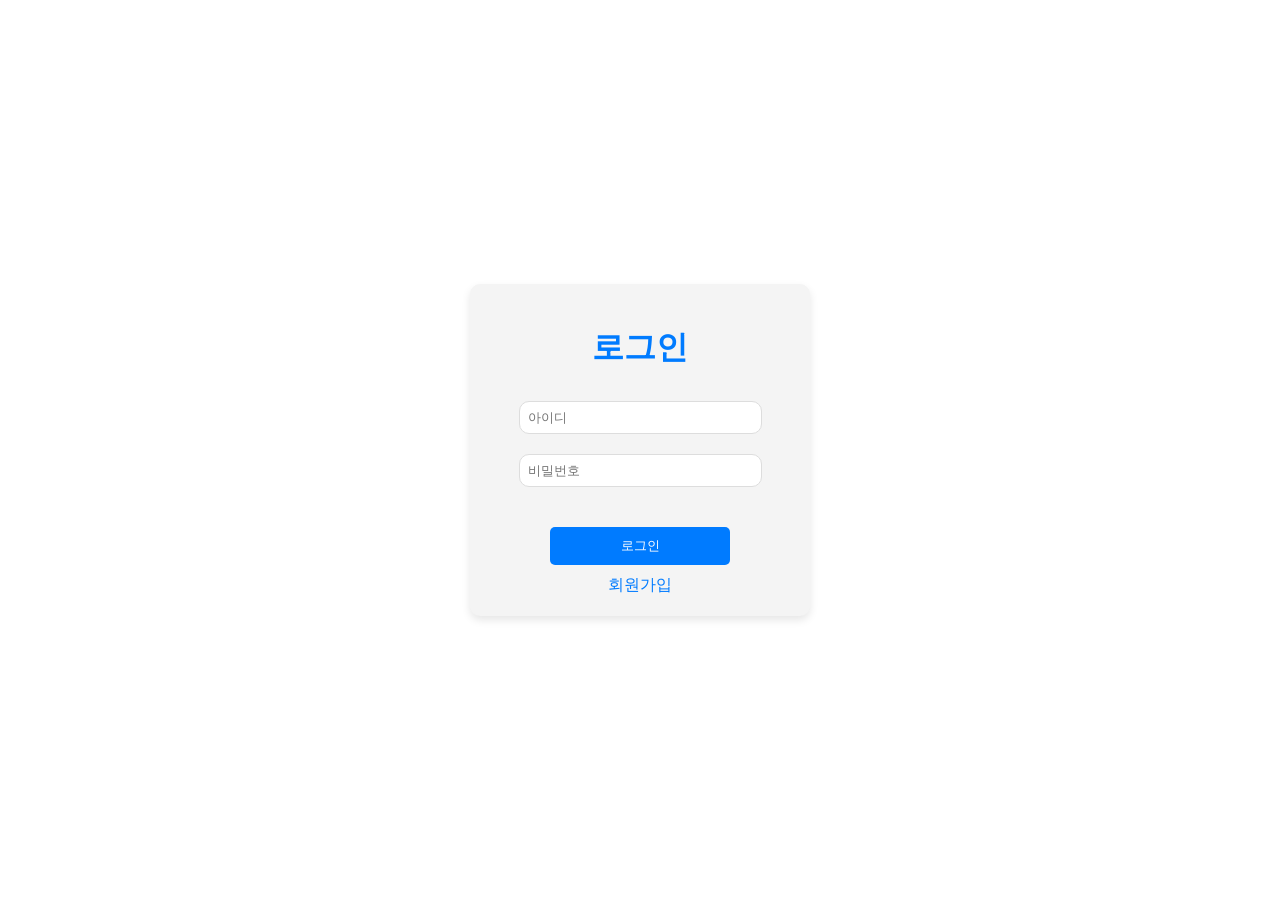
<file: Project2/templates/login_main.html>
<!DOCTYPE html>
<html lang="ko">
<head>
    <meta charset="UTF-8">
    <meta name="viewport" content="width=device-width, initial-scale=1.0">
    <title>로그인</title>
    <style>
        body {
            display: flex;
            justify-content: center;
            align-items: center;
            height: 100vh;
            margin: 0;
            font-family: Arial, sans-serif;
        }
        .container {
            width: 300px;
            padding: 20px;
            background-color: #f4f4f4;
            border-radius: 10px;
            box-shadow: 0 4px 8px rgba(0,0,0,0.1);
            text-align: center;
        }
        input[type="text"], input[type="password"] {
            width: 75%;
            padding: 8px;
            margin: 10px 0;
            border-radius: 10px;
            border: 1px solid #ddd;
        }
        button {
            width: 60%;
            padding: 10px;
            background-color: #007BFF;
            color: white;
            border: none;
            border-radius: 5px;
            cursor: pointer;
            margin-top: 30px;
        }
        button:hover {
            background-color: #0056b3;
        }
        a {
            display: block;
            margin-top: 10px;
            color: #007BFF;
            text-decoration: none;
        }
        a:hover {
            text-decoration: underline;
        }
    </style>
</head>
<body>
    <div class="container">
        <h1 style="color: #007BFF;">로그인</h1>
        <form action="/login" method="POST">
            <input type="text" name="id" placeholder="아이디" required>
            <input type="password" name="password" placeholder="비밀번호" required>
            <button type="submit">로그인</button>
        </form>
        <a href="/register">회원가입</a>
    </div>
</body>
</html>
</file>
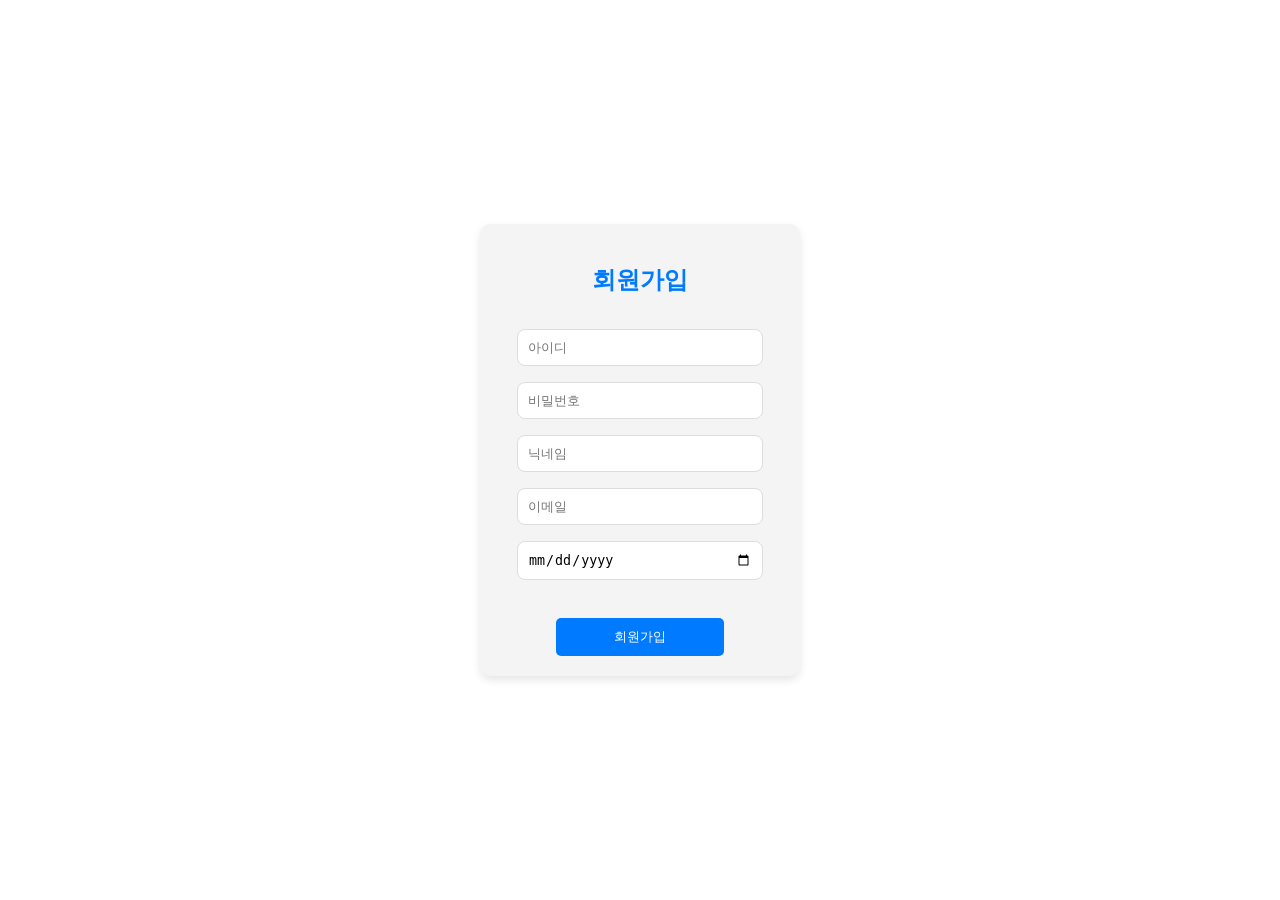
<file: Project2/templates/register.html>
<!DOCTYPE html>
<html lang="ko">
<head>
    <meta charset="UTF-8">
    <meta name="viewport" content="width=device-width, initial-scale=1.0">
    <title>회원가입</title>
    <style>
        body {
            display: flex;
            justify-content: center;
            align-items: center;
            height: 100vh;
            margin: 0;
            font-family: Arial, sans-serif;
        }
        .container {
            width: 280px;
            padding: 20px;
            background-color: #f4f4f4;
            border-radius: 10px;
            box-shadow: 0 4px 8px rgba(0,0,0,0.1);
            text-align: center;
        }
        input[type="text"], input[type="password"], input[type="email"], input[type="date"] {
            width: 80%;
            padding: 10px;
            margin: 8px 0;
            border-radius: 8px;
            border: 1px solid #ddd;
        }
        button {
            width: 60%;
            padding: 10px;
            background-color: #007BFF;
            color: white;
            border: none;
            border-radius: 5px;
            cursor: pointer;
            margin-top: 30px;
        }
        button:hover {
            background-color: #0056b3;
        }
    </style>
</head>
<body>
    <div class="container">
        <h2 style="color: #007BFF; padding: 0px 0px 5px 0px;">회원가입</h2>
        <form action="/register" method="POST">
            <input type="text" name="id" placeholder="아이디" required>
            <input type="password" name="password" placeholder="비밀번호" required>
            <input type="text" name="nickname" placeholder="닉네임" required>
            <input type="email" name="email" placeholder="이메일" required>
            <input type="date" name="birthdate" required>
            <button type="submit">회원가입</button>
        </form>
    </div>
</body>
</html>
</file>
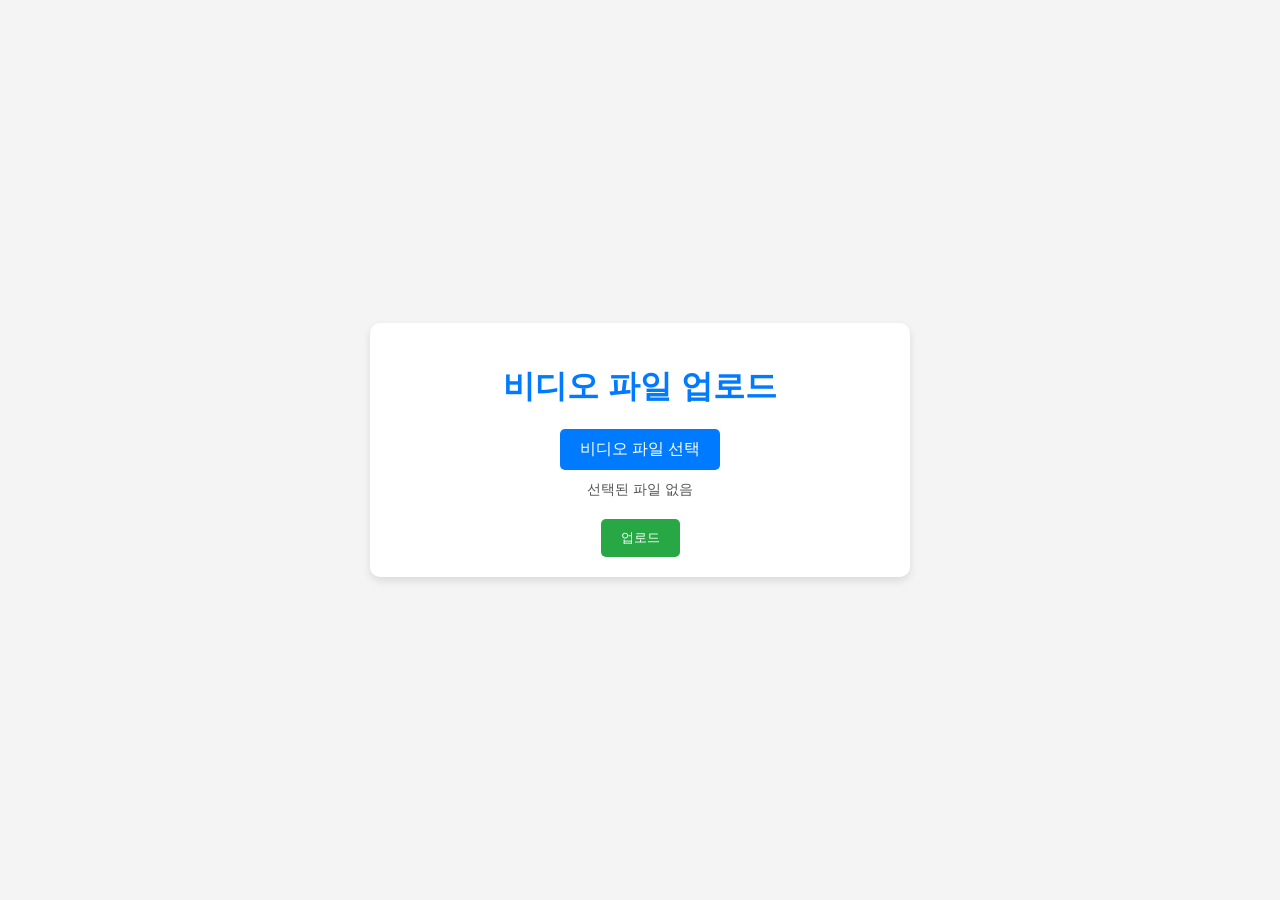
<file: Project2/templates/video.html>
<!DOCTYPE html>
<html lang="ko">
<head>
    <meta charset="UTF-8">
    <meta name="viewport" content="width=device-width, initial-scale=1.0">
    <title>비디오 파일 업로드</title>
    <style>
        body {
            font-family: Arial, sans-serif;
            background-color: #f4f4f4;
            color: #333;
            display: flex;
            justify-content: center;
            align-items: center;
            height: 100vh;
            margin: 0;
        }
        .container {
            background: #fff;
            padding: 20px;
            border-radius: 10px;
            box-shadow: 0 4px 8px rgba(0,0,0,0.1);
            width: 100%;
            max-width: 500px;
            text-align: center;
        }
        h1 {
            margin-bottom: 20px;
            color: #007BFF;
        }
        input[type="file"] {
            display: none;
        }
        label {
            display: inline-block;
            padding: 10px 20px;
            background-color: #007BFF;
            color: white;
            border-radius: 5px;
            cursor: pointer;
        }
        label:hover {
            background-color: #0056b3;
        }
        #upload-btn {
            margin-top: 20px;
            padding: 10px 20px;
            background-color: #28a745;
            color: white;
            border: none;
            border-radius: 5px;
            cursor: pointer;
            /* display: none;  처음에는 감춰둠 */
        }
        #upload-btn:hover {
            background-color: #218838;
        }
        #file-name {
            margin-top: 10px;
            font-size: 0.9em;
            color: #555;
        }
    </style>
</head>
<body>
    <div class="container">
        <h1>비디오 파일 업로드</h1>
        <form id="upload-form" enctype="multipart/form-data">
            <input type="file" id="video-file" accept="video/*">
            <label for="video-file">비디오 파일 선택</label>
            <div id="file-name">선택된 파일 없음</div>
            <button type="button" id="upload-btn">업로드</button>
        </form>
    </div>

    <script>
        const fileInput = document.getElementById('video-file');
        const fileNameDisplay = document.getElementById('file-name');
        const uploadButton = document.getElementById('upload-btn');

        // 파일이 선택되면 파일 이름 표시 및 업로드 버튼 활성화
        fileInput.addEventListener('change', function() {
            const file = fileInput.files[0];
            if (file) {
                fileNameDisplay.textContent = `선택된 파일: ${file.name}`;
                uploadButton.style.display = 'inline-block';
            } else {
                fileNameDisplay.textContent = '선택된 파일 없음';
                uploadButton.style.display = 'none';
            }
        });

        // 업로드 버튼 클릭 시 파일 업로드
        uploadButton.addEventListener('click', function() {
            const formData = new FormData();
            const file = fileInput.files[0];
            if (!file) {
                alert('비디오 파일을 선택하세요!');
                return;
            }

            formData.append('video', file);

            fetch('/ask', {
                method: 'POST',
                body: formData
            })
            .then(response => response.json())
            .then(data => {
                alert('파일 업로드 성공! 서버 응답: ' + data.answer);
            })
            .catch(error => {
                alert('파일 업로드 실패: ' + error);
            });
        });
    </script>
</body>
</html>
</file>
